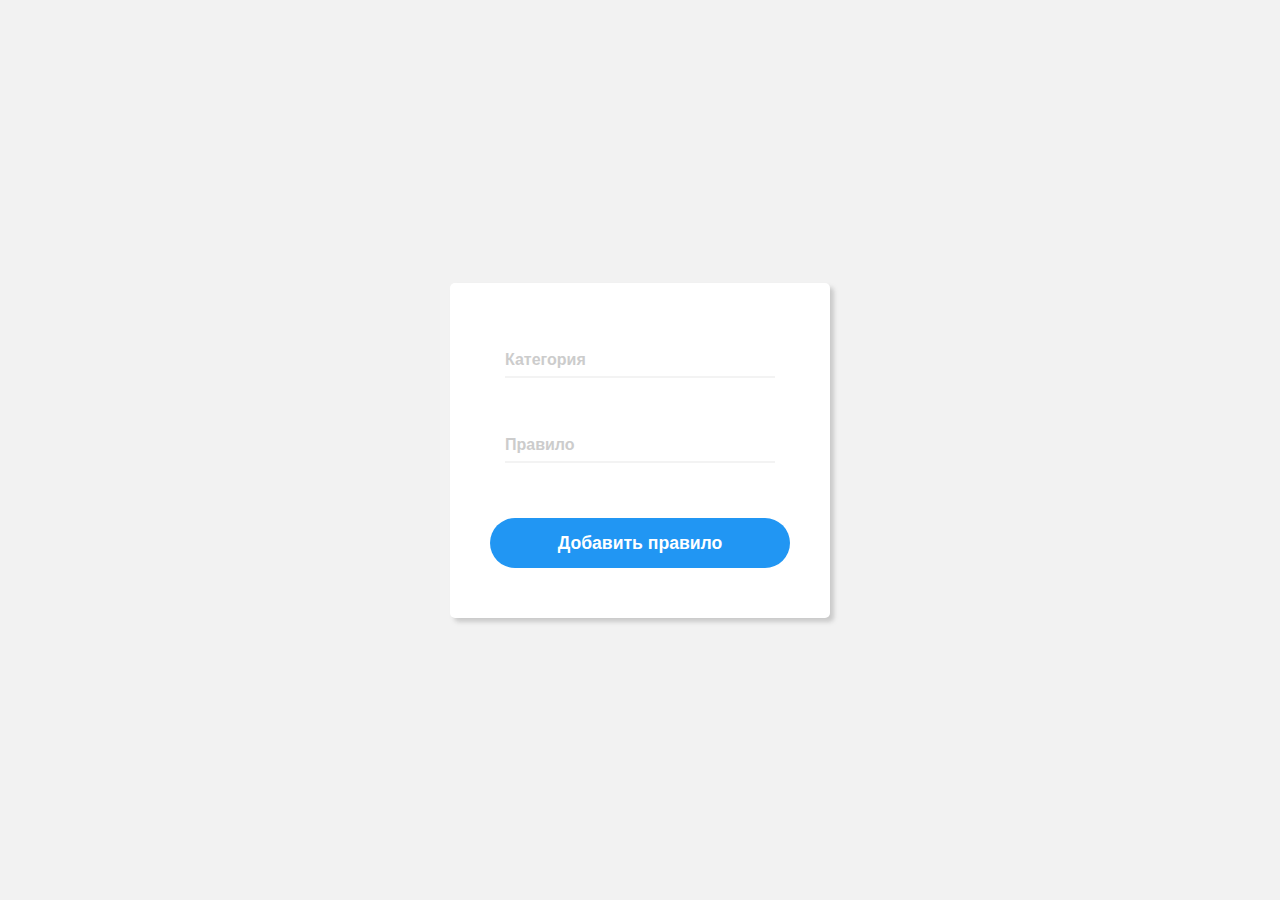
<file: templates/rules.html>
<!DOCTYPE html>
<html>
    <head>
        <title>Новое правило компоновки</title>
        <style>
            *,
            *:after,
            *:before {
                padding: 0;
                margin: 0;
                box-sizing: 0;
            }

            body {
                display: flex;
                justify-content: center;
                align-items: center;
                height: 100vh;
                background-color: #f2f2f2;
            }

            .material-form {
                display: block;
                width: 300px;
                padding: 50px 40px;
                background-color: #fff;
                font-size: 16px;
                border-radius: 5px;
                box-shadow: 4px 4px 4px 0 rgba(128, 128, 128, 0.35);
                overflow: hidden;
            }

            .material-form__container {
                position: relative;
                width: 90%;
                margin: 30px auto;
                padding: 10px 0;
            }

            .material-form__container:nth-child(1) {
                margin-top: 0;
            }

            .material-form__label {
                position: absolute;
                font-family: sans-serif;
                font-weight: bold;
                transform: translateY(-50%);
                transition: all 0.25s;
            }

            .material-form__input {
                width: 100%;
                padding: 10px 0;
                color: #444;
                font-weight: bold;
                box-shadow: 0 -2px #f3f3f3 inset;
                border: none;
                outline: none;
            }

            .material-form__input[type="password"] {
                letter-spacing: 7px;
            }

            .material-form__input:placeholder-shown:valid ~ .material-form__label {
                left: 0;
                top: 50%;
                color: #ccc;
                font-size: 1em;
            }

            .material-form__input:placeholder-shown:focus ~ .material-form__label, .material-form__input:not(:placeholder-shown) ~ .material-form__label {
                top: 0;
                left: 0;
                font-size: 0.75em;
            }

            .material-form__input:placeholder-shown:focus ~ .material-form__label {
                color: #2196F3;
            }

            .material-form__input:placeholder-shown:focus ~ .material-form__focus-animation {
                background-color: #2196F3;
            }

            .material-form__input:valid ~ .material-form__label {
                color: #00E676;
            }

            .material-form__input:valid:not(:placeholder-shown) ~ .material-form__focus-animation {
                background-color: #00E676;
            }

            .material-form__input:invalid ~ .material-form__label {
                color: #F44336;
            }

            .material-form__input:invalid ~ .material-form__focus-animation {
                background-color: #F44336;
            }

            .material-form__input:focus ~ .material-form__focus-animation {
                width: 100%;
                left: 0;
            }

            .material-form__input:not(:focus):invalid ~ p {
                transform: translate(0, 5px);
            }

            .material-form__focus-animation {
                position: absolute;
                left: 50%;
                bottom: 10px;
                height: 3px;
                width: 0;
                transition: all 0.25s;
            }

            .material-form__error {
                position: absolute;
                transform: translate(-250px, 5px);
                color: #F44336;
                font-size: 0.75em;
                font-family: sans-serif;
                transition: all 0.25s;
            }

            .material-form__button {
                line-height: 50px;
                width: 100%;
                margin-top: 15px;
                background-color: #2196F3;
                color: #fff;
                font-weight: bold;
                font-size: 1.1em;
                border: none;
                border-radius: 25px;
                outline: none;
                transition: all 0.25s;
                cursor: pointer;
            }

            .material-form__button:hover {
                background-color: #51adf6;
                transform: scale(1.1);
            }

            .material-form__button:active {
                background-color: #0960a5;
                transform: scale(0.9);
            }
        </style>
    </head>
    <body>
        <form class="material-form" method='post', action='/set/rule'>
            <div class="material-form__container">
                <input class="material-form__input" type="text" placeholder=" " id="input-name" maxlength="40" name="category"/>
                <label class="material-form__label" form="input-name">Категория</label>
                <div class="material-form__focus-animation">
                </div>
            </div>
            <div class="material-form__container">
                <input class="material-form__input" type="text" placeholder=" " id="input-password" maxlength="18" name="rule"/>
                <label class="material-form__label" form="input-password">Правило</label>
                <div class="material-form__focus-animation">
                </div>
            </div>
            <button class="material-form__button" type="submit">Добавить правило</button>
        </form>
    </body>
</html>
</file>
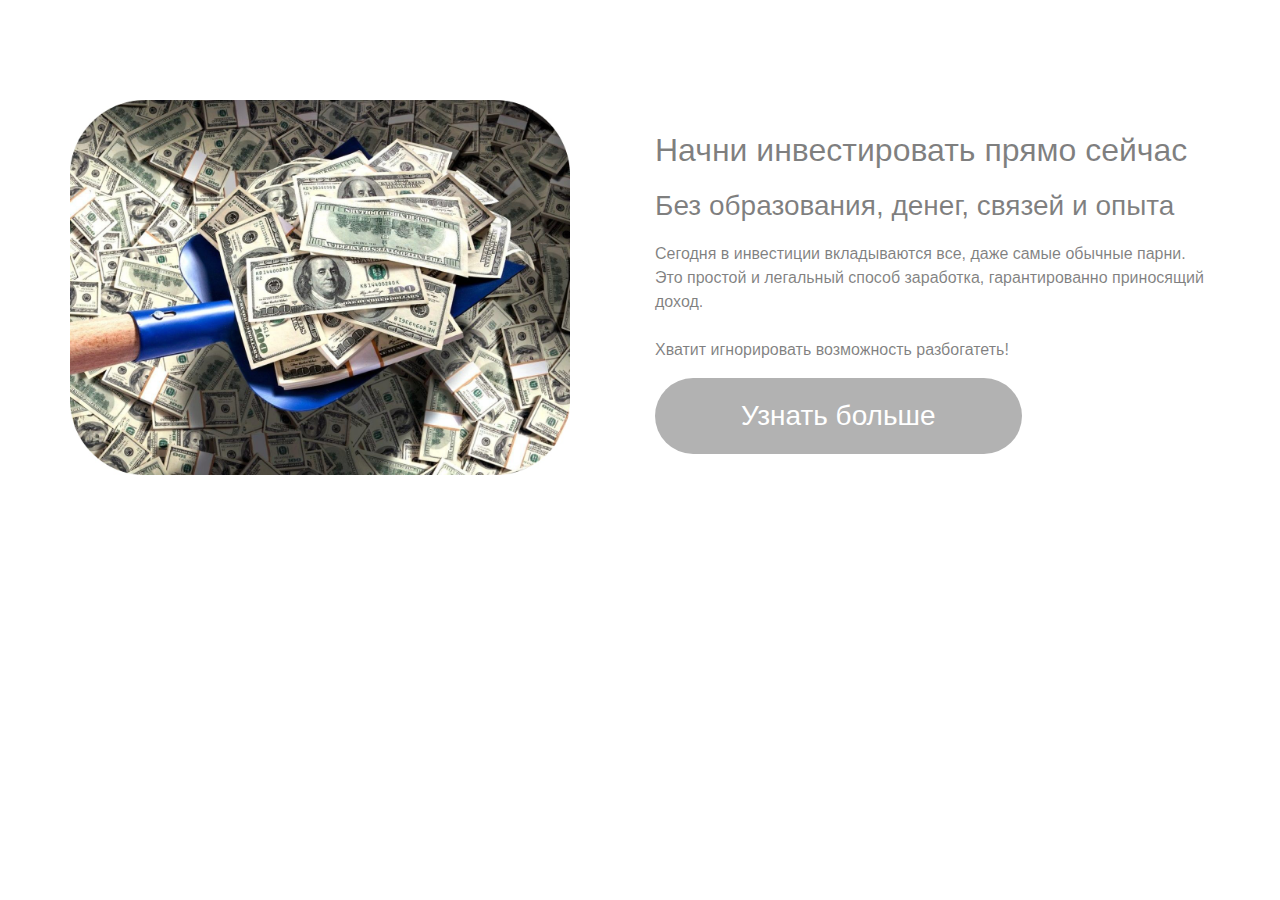
<file: test_banners/easy-money.html>
<!doctype html>
<html>
<head>
    <meta charset="utf-8">
    <meta name="keywords" content="">
    <meta name="description" content="">
    <meta name="viewport" content="width=device-width, initial-scale=1.0, viewport-fit=cover">

    
	<link rel="stylesheet" type="text/css" href="./css/bootstrap.min.css?6655">
	<link rel="stylesheet" type="text/css" href="style.css?6031">
	<link rel="stylesheet" type="text/css" href="./css/font-awesome.min.css">
	
    <title>Легкие деньги</title>


    
<!-- Analytics -->
 
<!-- Analytics END -->
    
</head>
<body>

<!-- Preloader -->
<div id="page-loading-blocs-notifaction" class="page-preloader"></div>
<!-- Preloader END -->


<!-- Main container -->
<div class="page-container">
    
<!-- bloc-0 -->
<div class="bloc l-bloc" id="bloc-0">
	<div class="container bloc-lg">
		<div class="row">
			<div class="col-md-6">
				<img src="img/money.jpg" width="500" alt="Computer Hope"/>
			</div>
			<div class="align-self-center col-md-6">
				<h2 class="mg-md">
					Начни инвестировать прямо сейчас
				</h2>
				<h3 class="mg-md">
					Без образования, денег, связей и опыта
				</h3>
				<p>
					Сегодня в инвестиции вкладываются все, даже самые обычные парни. Это простой и легальный способ заработка, гарантированно приносящий доход.&nbsp;<br><br>Хватит игнорировать возможность разбогатеть!
				</p><a href="index.html" class="btn btn-d btn-style btn-rd btn-xl float-lg-none">Узнать больше</a>
			</div>
		</div>
	</div>
</div>
<!-- bloc-0 END -->

<!-- ScrollToTop Button -->
<a class="bloc-button btn btn-d scrollToTop" onclick="scrollToTarget('1',this)"><span class="fa fa-chevron-up"></span></a>
<!-- ScrollToTop Button END-->


</div>
<!-- Main container END -->
    

<script src="./js/jquery-3.5.1.min.js?9539"></script>
<script src="./js/bootstrap.bundle.min.js?5482"></script>
<script src="./js/blocs.min.js?4647"></script>
<script src="./js/lazysizes.min.js" defer></script>
<!-- Additional JS END -->


</body>
</html>
</file>
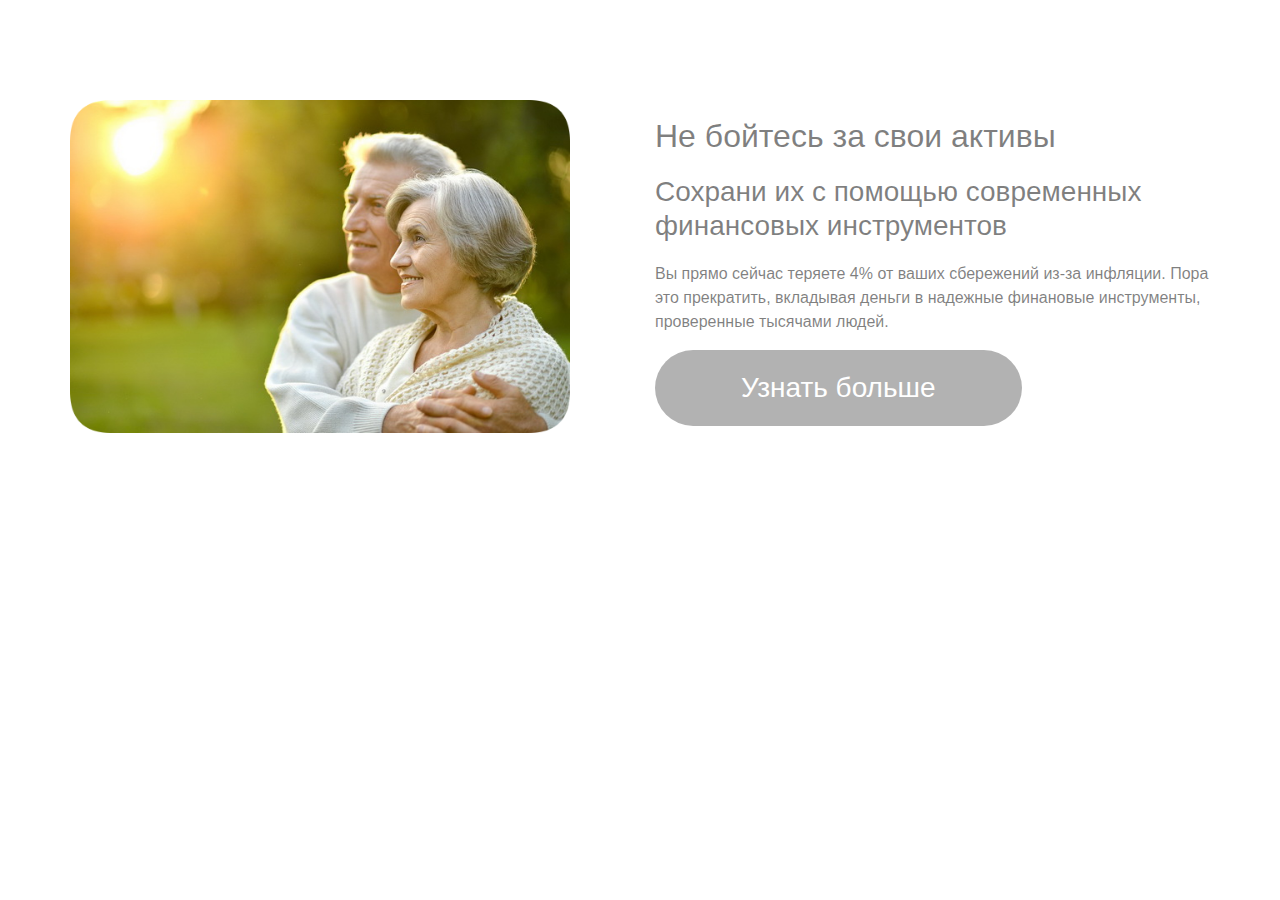
<file: test_banners/elder.html>
<!doctype html>
<html>
<head>
    <meta charset="utf-8">
    <meta name="keywords" content="">
    <meta name="description" content="">
    <meta name="viewport" content="width=device-width, initial-scale=1.0, viewport-fit=cover">

    
	<link rel="stylesheet" type="text/css" href="./css/bootstrap.min.css?6655">
	<link rel="stylesheet" type="text/css" href="style.css?6031">
	<link rel="stylesheet" type="text/css" href="./css/font-awesome.min.css">
	
    <title>Сохрани заработанное</title>


    
<!-- Analytics -->
 
<!-- Analytics END -->
    
</head>
<body>

<!-- Preloader -->
<div id="page-loading-blocs-notifaction" class="page-preloader"></div>
<!-- Preloader END -->


<!-- Main container -->
<div class="page-container">
    
<!-- bloc-0 -->
<div class="bloc l-bloc" id="bloc-0">
	<div class="container bloc-lg">
		<div class="row">
			<div class="col-md-6">
				<img src="img/elder.png" width="500" alt="Try"/>
			</div>
			<div class="align-self-center col-md-6">
				<h2 class="mg-md">
					Не бойтесь за свои активы
				</h2>
				<h3 class="mg-md">
					Сохрани их с помощью современных финансовых инструментов
				</h3>
				<p>
                    Вы прямо сейчас теряете 4% от ваших сбережений из-за инфляции. Пора это прекратить, вкладывая деньги в надежные финановые инструменты, проверенные тысячами людей.
				</p><a href="index.html" class="btn btn-d btn-style btn-rd btn-xl float-lg-none">Узнать больше</a>
			</div>
		</div>
	</div>
</div>
<!-- bloc-0 END -->

<!-- ScrollToTop Button -->
<a class="bloc-button btn btn-d scrollToTop" onclick="scrollToTarget('1',this)"><span class="fa fa-chevron-up"></span></a>
<!-- ScrollToTop Button END-->


</div>
<!-- Main container END -->
    

<script src="./js/jquery-3.5.1.min.js?9539"></script>
<script src="./js/bootstrap.bundle.min.js?5482"></script>
<script src="./js/blocs.min.js?4647"></script>
<script src="./js/lazysizes.min.js" defer></script>
<!-- Additional JS END -->


</body>
</html>
</file>
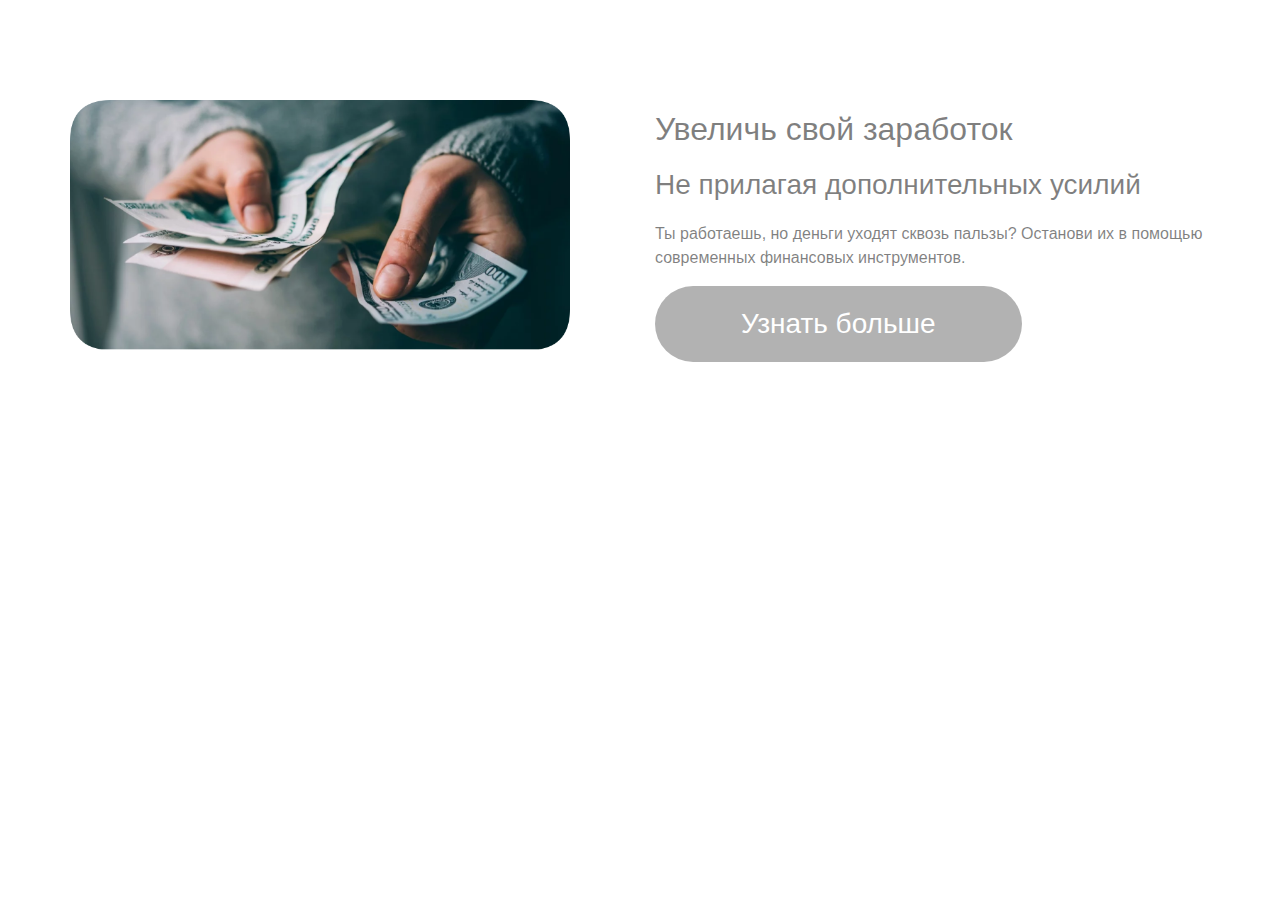
<file: test_banners/middle-aged.html>
<!doctype html>
<html>
<head>
    <meta charset="utf-8">
    <meta name="keywords" content="">
    <meta name="description" content="">
    <meta name="viewport" content="width=device-width, initial-scale=1.0, viewport-fit=cover">

    
	<link rel="stylesheet" type="text/css" href="./css/bootstrap.min.css?6655">
	<link rel="stylesheet" type="text/css" href="style.css?6031">
	<link rel="stylesheet" type="text/css" href="./css/font-awesome.min.css">
	
    <title>Увеличь свой заработок</title>


    
<!-- Analytics -->
 
<!-- Analytics END -->
    
</head>
<body>

<!-- Preloader -->
<div id="page-loading-blocs-notifaction" class="page-preloader"></div>
<!-- Preloader END -->


<!-- Main container -->
<div class="page-container">
    
<!-- bloc-0 -->
<div class="bloc l-bloc" id="bloc-0">
	<div class="container bloc-lg">
		<div class="row">
			<div class="col-md-6">
				<img src="img/middle.png" width="500" alt="Try"/>
			</div>
			<div class="align-self-center col-md-6">
				<h2 class="mg-md">
					Увеличь свой заработок
				</h2>
				<h3 class="mg-md">
					Не прилагая дополнительных усилий
				</h3>
				<p>
                    Ты работаешь, но деньги уходят сквозь пальзы? Останови их в помощью современных финансовых инструментов.
				</p><a href="index.html" class="btn btn-d btn-style btn-rd btn-xl float-lg-none">Узнать больше</a>
			</div>
		</div>
	</div>
</div>
<!-- bloc-0 END -->

<!-- ScrollToTop Button -->
<a class="bloc-button btn btn-d scrollToTop" onclick="scrollToTarget('1',this)"><span class="fa fa-chevron-up"></span></a>
<!-- ScrollToTop Button END-->


</div>
<!-- Main container END -->
    

<script src="./js/jquery-3.5.1.min.js?9539"></script>
<script src="./js/bootstrap.bundle.min.js?5482"></script>
<script src="./js/blocs.min.js?4647"></script>
<script src="./js/lazysizes.min.js" defer></script>
<!-- Additional JS END -->


</body>
</html>
</file>
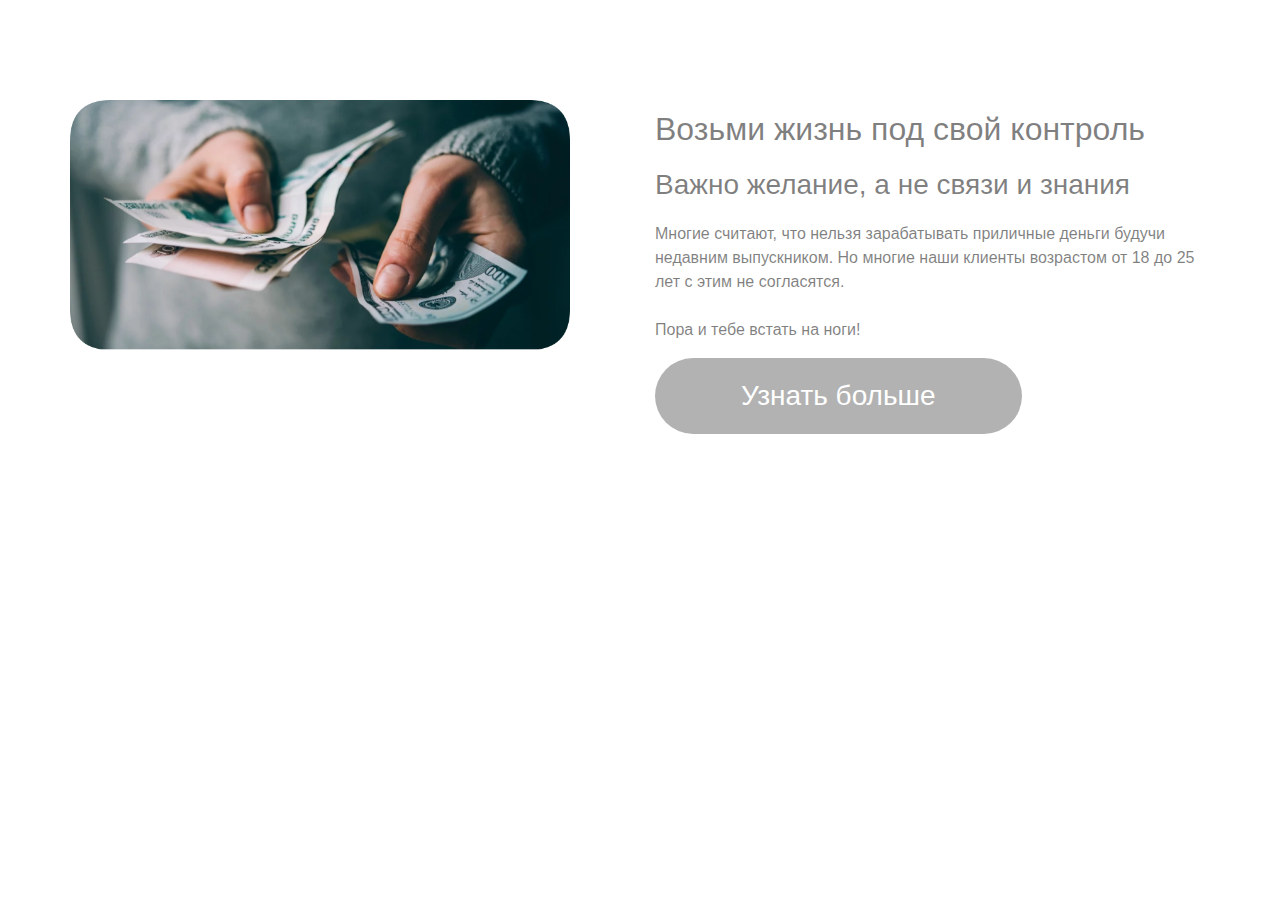
<file: test_banners/young.html>
<!doctype html>
<html>
<head>
    <meta charset="utf-8">
    <meta name="keywords" content="">
    <meta name="description" content="">
    <meta name="viewport" content="width=device-width, initial-scale=1.0, viewport-fit=cover">

    
	<link rel="stylesheet" type="text/css" href="./css/bootstrap.min.css?6655">
	<link rel="stylesheet" type="text/css" href="style.css?6031">
	<link rel="stylesheet" type="text/css" href="./css/font-awesome.min.css">
	
    <title>Зарабатывай с нами</title>


    
<!-- Analytics -->
 
<!-- Analytics END -->
    
</head>
<body>

<!-- Preloader -->
<div id="page-loading-blocs-notifaction" class="page-preloader"></div>
<!-- Preloader END -->


<!-- Main container -->
<div class="page-container">
    
<!-- bloc-0 -->
<div class="bloc l-bloc" id="bloc-0">
	<div class="container bloc-lg">
		<div class="row">
			<div class="col-md-6">
				<img src="img/young.png" width="500" alt="Try"/>
			</div>
			<div class="align-self-center col-md-6">
				<h2 class="mg-md">
					Возьми жизнь под свой контроль
				</h2>
				<h3 class="mg-md">
					Важно желание, а не связи и знания
				</h3>
				<p>
                    Многие считают, что нельзя зарабатывать приличные деньги будучи недавним выпускником. Но многие наши клиенты возрастом от 18 до 25 лет с этим не согласятся.
                    &nbsp;<br><br>Пора и тебе встать на ноги!
				</p><a href="index.html" class="btn btn-d btn-style btn-rd btn-xl float-lg-none">Узнать больше</a>
			</div>
		</div>
	</div>
</div>
<!-- bloc-0 END -->

<!-- ScrollToTop Button -->
<a class="bloc-button btn btn-d scrollToTop" onclick="scrollToTarget('1',this)"><span class="fa fa-chevron-up"></span></a>
<!-- ScrollToTop Button END-->


</div>
<!-- Main container END -->
    

<script src="./js/jquery-3.5.1.min.js?9539"></script>
<script src="./js/bootstrap.bundle.min.js?5482"></script>
<script src="./js/blocs.min.js?4647"></script>
<script src="./js/lazysizes.min.js" defer></script>
<!-- Additional JS END -->


</body>
</html>
</file>
<file: test_banners/style.css>
/*-----------------------------------------------------------------------------------
	    New site
        Built with Blocs
-----------------------------------------------------------------------------------*/
 
body{
	margin:0;
	padding:0;
    background:#FFFFFF;
    overflow-x:hidden;
    -webkit-font-smoothing: antialiased;
    -moz-osx-font-smoothing: grayscale;
}
.page-container{overflow:hidden;} /* Prevents unwanted scroll space when scroll FX used. */
a,button{transition: background .3s ease-in-out;outline: none!important;} /* Prevent ugly blue glow on chrome and safari */
a:hover{text-decoration: none; cursor:pointer;}


/* Preloader */

.page-preloader{position: fixed;top: 0;bottom: 0;width: 100%;z-index:100000;background:#FFFFFF url("img/pageload-spinner.gif") no-repeat center center;animation-name: preloader-fade;animation-delay: 2s;animation-duration: 0.5s;animation-fill-mode: both;}
@keyframes preloader-fade {0% {opacity: 1;visibility: visible;}100% {opacity: 0;visibility: hidden;}}

/* = Blocs
-------------------------------------------------------------- */

.bloc{
	width:100%;
	clear:both;
	background: 50% 50% no-repeat;
	padding:0 50px;
	-webkit-background-size: cover;
	-moz-background-size: cover;
	-o-background-size: cover;
	background-size: cover;
	position:relative;
	display:flex;
}
.bloc .container{
	padding-left:0;
	padding-right:0;
}


/* Sizes */

.bloc-lg{
	padding:100px 50px;
}


/* Light theme */

.d-bloc .card,.l-bloc{
	color:rgba(0,0,0,.5);
}
.d-bloc .card button:hover,.l-bloc button:hover{
	color:rgba(0,0,0,.7);
}
.l-bloc .icon-round,.l-bloc .icon-square,.l-bloc .icon-rounded,.l-bloc .icon-semi-rounded-a,.l-bloc .icon-semi-rounded-b{
	border-color:rgba(0,0,0,.7);
}
.d-bloc .card .divider-h span,.l-bloc .divider-h span{
	border-color:rgba(0,0,0,.1);
}
.d-bloc .card .a-btn,.l-bloc .a-btn,.l-bloc .navbar a,.l-bloc a .icon-sm, .l-bloc a .icon-md, .l-bloc a .icon-lg, .l-bloc a .icon-xl, .l-bloc h1 a, .l-bloc h2 a, .l-bloc h3 a, .l-bloc h4 a, .l-bloc h5 a, .l-bloc h6 a, .l-bloc p a{
	color:rgba(0,0,0,.6);
}
.d-bloc .card .a-btn:hover,.l-bloc .a-btn:hover,.l-bloc .navbar a:hover, .l-bloc a:hover .icon-sm, .l-bloc a:hover .icon-md, .l-bloc a:hover .icon-lg, .l-bloc a:hover .icon-xl, .l-bloc h1 a:hover, .l-bloc h2 a:hover, .l-bloc h3 a:hover, .l-bloc h4 a:hover, .l-bloc h5 a:hover, .l-bloc h6 a:hover, .l-bloc p a:hover{
	color:rgba(0,0,0,1);
}
.l-bloc .navbar-toggle .icon-bar{
	color:rgba(0,0,0,.6);
}
.d-bloc .card .btn-wire,.d-bloc .card .btn-wire:hover,.l-bloc .btn-wire,.l-bloc .btn-wire:hover{
	color:rgba(0,0,0,.7);
	border-color:rgba(0,0,0,.3);
}


/* = NavBar
-------------------------------------------------------------- */

.hero .hero-nav{
	padding-left:inherit;
	padding-right:inherit;
}
/* Handle Multi Level Navigation */.navbar-light .navbar-nav .nav-link {
	color: rgb(64, 64, 64);
}
.btco-menu li > a {
	padding: 10px 15px;
	color: #000;
}
.btco-menu .active a:focus,.btco-menu li a:focus ,.navbar > .show > a:focus{
	background: transparent;
	outline: 0;
}
.dropdown-menu .show > .dropdown-toggle::after{
	transform: rotate(-90deg);
}

/* = Bric adjustment margins
-------------------------------------------------------------- */

.mg-md{
	margin-top:10px;
	margin-bottom:20px;
}

/* = Buttons
-------------------------------------------------------------- */

.btn-d,.btn-d:hover,.btn-d:focus{
	color:#FFF;
	background:rgba(0,0,0,.3);
}

/* Prevent ugly blue glow on chrome and safari */
button{
	outline: none!important;
}

.btn-rd{
	border-radius: 40px;
}
.btn-xl{
	padding: 16px 40px;
	font-size: 28px;
}





.card-sq, .card-sq .card-header, .card-sq .card-footer{
	border-radius:0;
}
.card-rd{
	border-radius:30px;
}
.card-rd .card-header{
	border-radius:29px 29px 0 0;
}
.card-rd .card-footer{
	border-radius:0 0 29px 29px;
}





/* ScrollToTop button */

.scrollToTop{
	width:40px;
	height:40px;
	position:fixed;
	bottom:20px;
	right:20px;
	opacity: 0;
	z-index: 500;
	transition: all .3s ease-in-out;
}
.scrollToTop span{
	margin-top: 6px;
}
.showScrollTop{
	font-size: 14px;
	opacity: 1;
}
/* = Watch Devices
-------------------------------------------------------------- */

.blocsapp-device-watch{
	background-size: 256px 495px;
	padding-top:148px;
	display: block;
	width:256px;
	height:495px;
}
.blocsapp-device-watch img{
	width: 156px;
	height: 198px;
	margin: 0 auto;
	display:block;
}
.blocsapp-device-watch .embed-responsive{
	padding-bottom: 70%;
	width: 70%;
	right: -15%;
	top: 3%;
}
.blocsapp-device-watch.watch-white{
	background-image:url("img/Apple-watch-white.png");
}

/* = Custom Styling
-------------------------------------------------------------- */

h1,h2,h3,h4,h5,h6,p,label,.btn,a{
	font-family:"Helvetica";
}
.container{
	max-width:1140px;
}
.btn-style{
	width:66.04%;
}

/* = Colour
-------------------------------------------------------------- */





/* = Mobile adjustments 
-------------------------------------------------------------- */
@media (max-width: 1024px)
{
    .bloc{
        padding-left: 20px; 
        padding-right: 20px;  
    }
    .bloc.full-width-bloc, .bloc-tile-2.full-width-bloc .container, .bloc-tile-3.full-width-bloc .container, .bloc-tile-4.full-width-bloc .container{
        padding-left: 0; 
        padding-right: 0;  
    }
}
@media (max-width: 991px)
{
    .container{width:100%;}
    .page-container{overflow: hidden;position: relative;} /* Prevent unwanted side scroll on mobile */
    .bloc{padding-left: constant(safe-area-inset-left);padding-right: constant(safe-area-inset-right);} /* iPhone X Notch Support*/
    .bloc-group, .bloc-group .bloc{display:block;width:100%;}
}
@media (max-width: 767px)
{
    .page-container{
        overflow: hidden;
        position:relative;
    }
    .bloc-tile-2 .container, .bloc-tile-3 .container, .bloc-tile-4 .container{
        padding-left:0;padding-right:0;
    }
    .a-block{
        padding:0 10px;
    }
    .btn-dwn{
       display:none; 
    }
    .voffset{
        margin-top:5px;
    }
    .voffset-md{
        margin-top:20px;
    }
    .voffset-lg{
        margin-top:30px;
    }
    form{
        padding:5px;
    }
    .close-lightbox{
        display:inline-block;
    }
    .blocsapp-device-iphone5{
	   background-size: 216px 425px;
	   padding-top:60px;
	   width:216px;
	   height:425px;
    }
    .blocsapp-device-iphone5 img{
	   width: 180px;
	   height: 320px;
    }
}
</file>
